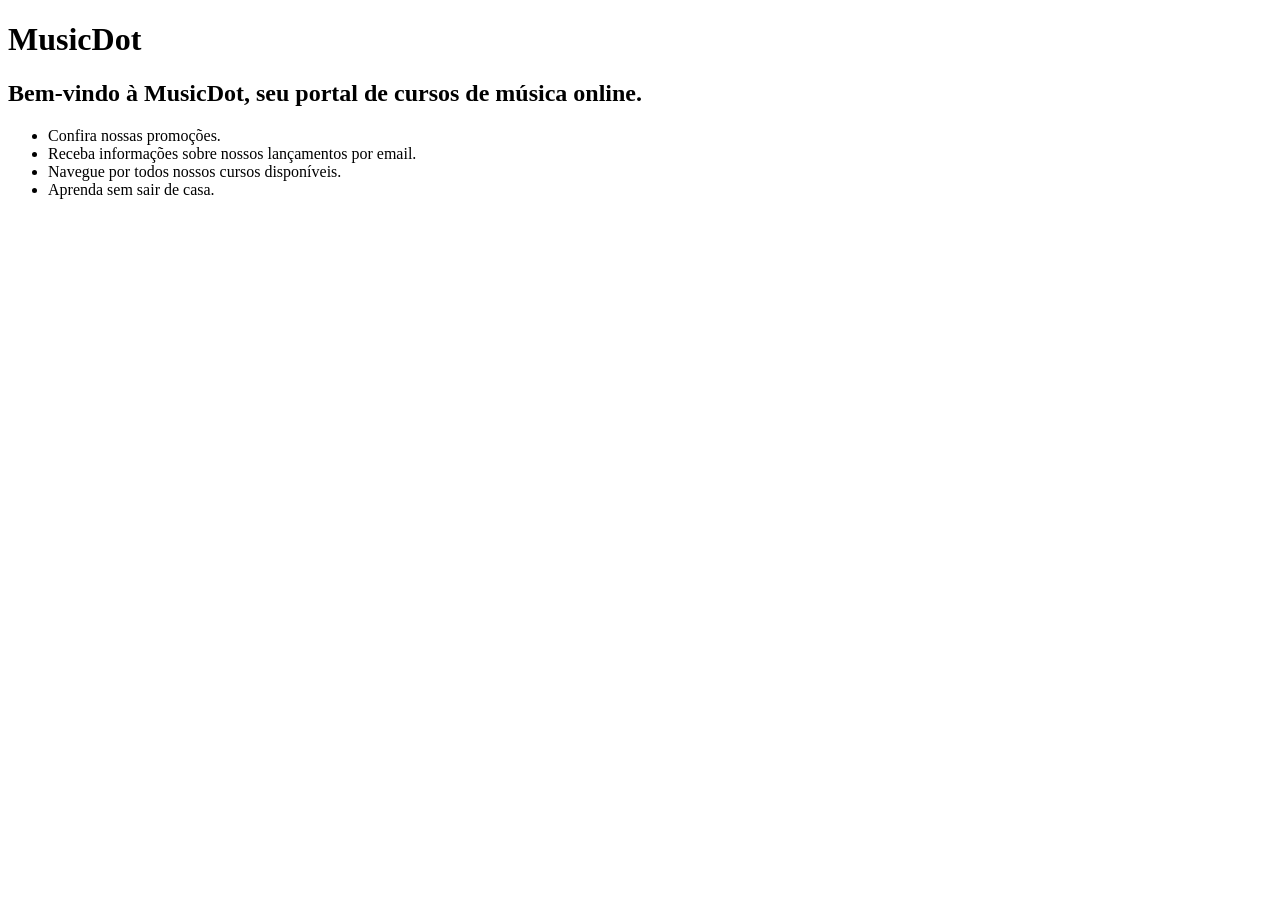
<file: index.html>
<!DOCTYPE html>
<html lang="en">
<head>
    <meta charset="UTF-8">
    <meta name="viewport" content="width=device-width, initial-scale=1.0">
    <title>MusicDot</title>
</head>
<body>
        <h1>MusicDot</h1>

<h2>Bem-vindo à MusicDot, seu portal de cursos de música online.</h2>

<ul>
<li>Confira nossas promoções.</li>
<li>Receba informações sobre nossos lançamentos por email.</li>
<li>Navegue por todos nossos cursos disponíveis.</li>
<li>Aprenda sem sair de casa.</li>
</ul>

</body>
</html>
</file>
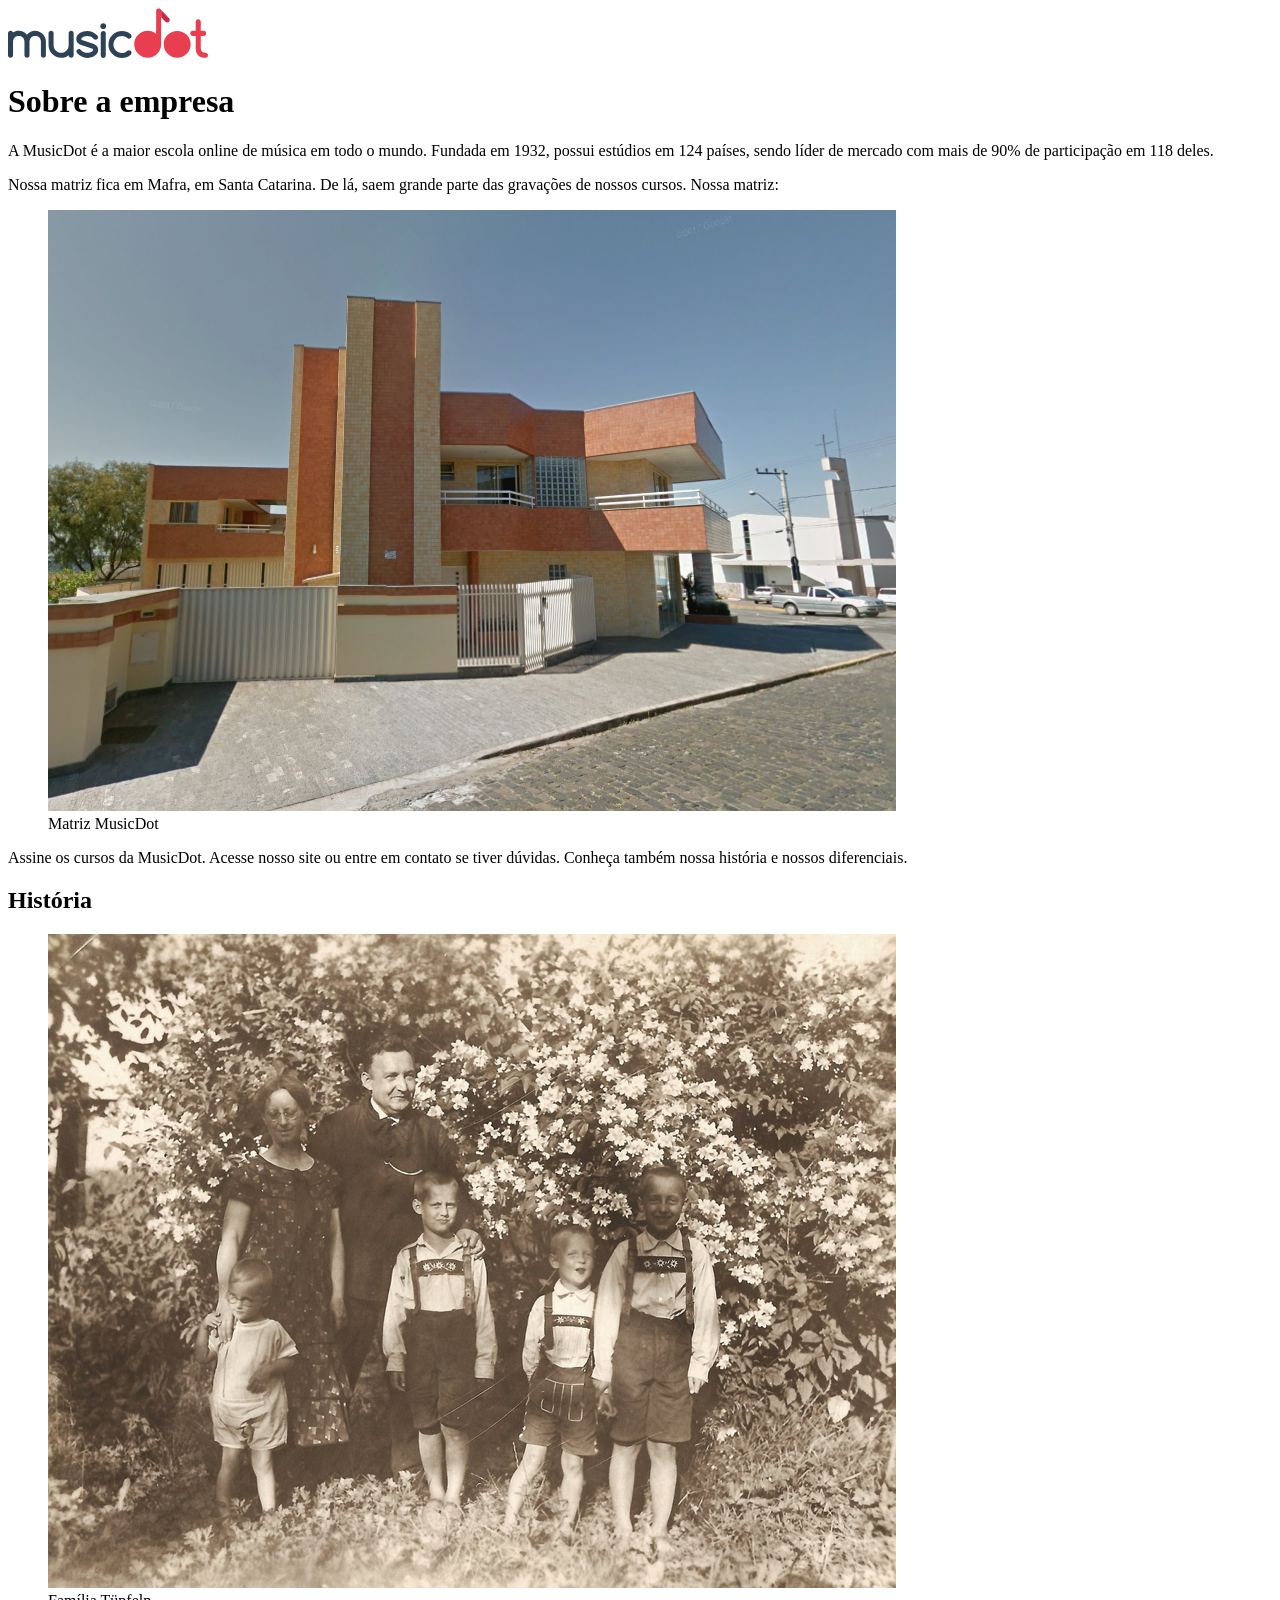
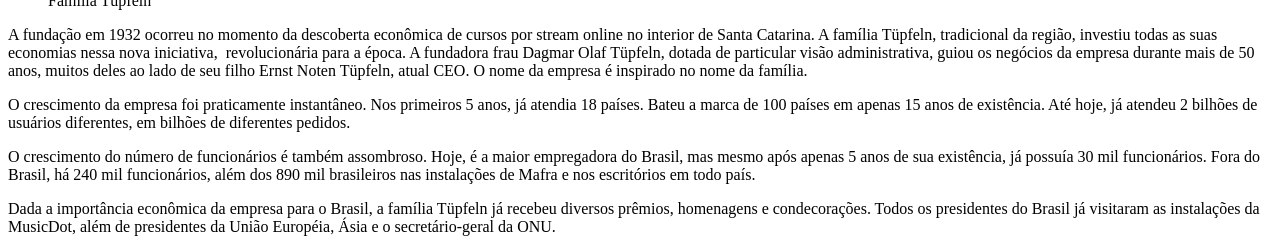
<file: sobre2.html>
<!DOCTYPE html>
<html lang="pt-BR">

<head>
    <title> MusicDot | Sobre a empresa </title>
    <meta charset="utf-8">
    <link rel="icon" href="img/favicon.ico">
</head>

<body>
    <img src="img/logo.svg" alt="Logo MusicDot">
    <h1>Sobre a empresa</h1>
    <p>A MusicDot é a maior escola online de música em todo o mundo. Fundada em 1932, possui estúdios em 124 países,
        sendo líder de mercado com mais de 90% de participação em 118 deles.</p>
    <p>Nossa matriz fica em Mafra, em Santa Catarina. De lá, saem grande parte das gravações de nossos cursos. Nossa
        matriz:</p>
    <figure>
        <img src="img/matriz-musicdot.png" alt="">
        <figcaption>Matriz MusicDot</figcaption>
    </figure>

    <p>Assine os cursos da MusicDot. Acesse nosso site ou entre em contato se tiver dúvidas. Conheça também nossa
        história e nossos diferenciais. </p>

    <h2>História</h2>

    <figure>
        <img src="img/familia-tupfeln.jpg" alt="">
        <figcaption>Família Tüpfeln</figcaption>
    </figure>

    <p>A fundação em 1932 ocorreu no momento da descoberta econômica de cursos por stream online no interior de Santa
        Catarina. A família Tüpfeln, tradicional da região, investiu todas as suas economias nessa nova iniciativa, 
        revolucionária para a época. A fundadora frau Dagmar Olaf Tüpfeln, dotada de particular visão administrativa,
        guiou os negócios da empresa durante mais de 50 anos, muitos deles ao lado de seu filho Ernst Noten Tüpfeln,
        atual CEO. O nome da empresa é inspirado no nome da família.</p>
    <p>O crescimento da empresa foi praticamente instantâneo. Nos primeiros 5 anos, já atendia 18 países. Bateu a marca
        de 100 países em apenas 15 anos de existência. Até hoje, já atendeu 2 bilhões de usuários diferentes, em bilhões
        de diferentes pedidos.</p>
    <p>O crescimento do número de funcionários é também assombroso. Hoje, é a maior empregadora do Brasil, mas mesmo
        após apenas 5 anos de sua existência, já possuía 30 mil funcionários. Fora do Brasil, há 240 mil funcionários,
        além dos 890 mil brasileiros nas instalações de Mafra e nos escritórios em todo país.</p>
    <p>Dada a importância econômica da empresa para o Brasil, a família Tüpfeln já recebeu diversos prêmios, homenagens
        e condecorações. Todos os presidentes do Brasil já visitaram as instalações da MusicDot, além de presidentes da
        União Européia, Ásia e o secretário-geral da ONU.</p>

</body>

</html>
</file>
